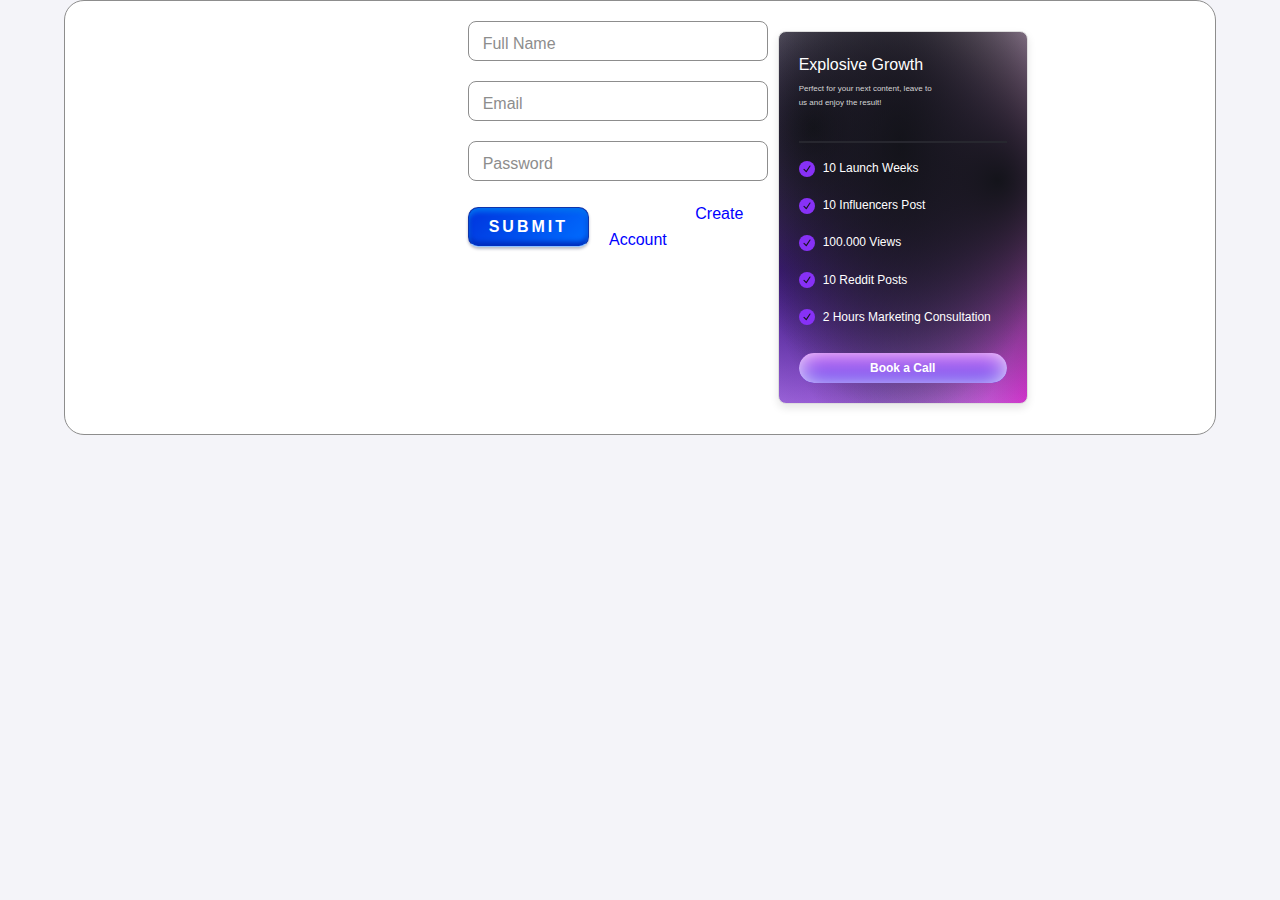
<file: Join.html>
<!DOCTYPE html>
<html lang="en">
<head>
    <meta charset="UTF-8">
    <meta name="viewport" content="width=device-width, initial-scale=1.0">
    <title>JOIN US PAGE</title>
    <link rel="stylesheet" href="style.css">
</head>
<body>
    <div class="container">
        <div class="heading">SignIn to your account</div>
        <form class="form" action="https://formspree.io/f/xeojokpo" method="post">
          <div class="input-field">
            <input
              required=""
              autocomplete="off"
              type="text"
              name="text"
              id="username"
            />
            <label for="username">Full Name</label>
          </div>
          <div class="input-field">
            <input
              required=""
              autocomplete="off"
              type="email"
              name="email"
              id="email"
            />
            <label for="email">Email</label>
          </div>
          <div class="input-field">
            <input
              required=""
              autocomplete="off"
              type="password"
              name="text"
              id="password"
            />
            <label for="username">Password</label>
          </div>
      
          <div class="btn-container">
            <button class="btn">Submit</button>
            <div class="acc-text">
              New here ?
              <span style="color : #0000ff; cursor : pointer;">Create Account</span>
            </div>
          </div>
        </form><br>

        


        <!-- From Uiverse.io by MuhammadHasann --> 
<div class="card">
    <div class="card__border"></div>
    <div class="card_title__container">
      <span class="card_title">Explosive Growth</span>
      <p class="card_paragraph">
        Perfect for your next content, leave to us and enjoy the result!
      </p>
    </div>
    <hr class="line" />
    <ul class="card__list">
      <li class="card__list_item">
        <span class="check">
          <svg
            xmlns="http://www.w3.org/2000/svg"
            viewBox="0 0 16 16"
            fill="currentColor"
            class="check_svg"
          >
            <path
              fill-rule="evenodd"
              d="M12.416 3.376a.75.75 0 0 1 .208 1.04l-5 7.5a.75.75 0 0 1-1.154.114l-3-3a.75.75 0 0 1 1.06-1.06l2.353 2.353 4.493-6.74a.75.75 0 0 1 1.04-.207Z"
              clip-rule="evenodd"
            ></path>
          </svg>
        </span>
        <span class="list_text">10 Launch Weeks</span>
      </li>
      <li class="card__list_item">
        <span class="check">
          <svg
            xmlns="http://www.w3.org/2000/svg"
            viewBox="0 0 16 16"
            fill="currentColor"
            class="check_svg"
          >
            <path
              fill-rule="evenodd"
              d="M12.416 3.376a.75.75 0 0 1 .208 1.04l-5 7.5a.75.75 0 0 1-1.154.114l-3-3a.75.75 0 0 1 1.06-1.06l2.353 2.353 4.493-6.74a.75.75 0 0 1 1.04-.207Z"
              clip-rule="evenodd"
            ></path>
          </svg>
        </span>
        <span class="list_text">10 Influencers Post</span>
      </li>
      <li class="card__list_item">
        <span class="check">
          <svg
            xmlns="http://www.w3.org/2000/svg"
            viewBox="0 0 16 16"
            fill="currentColor"
            class="check_svg"
          >
            <path
              fill-rule="evenodd"
              d="M12.416 3.376a.75.75 0 0 1 .208 1.04l-5 7.5a.75.75 0 0 1-1.154.114l-3-3a.75.75 0 0 1 1.06-1.06l2.353 2.353 4.493-6.74a.75.75 0 0 1 1.04-.207Z"
              clip-rule="evenodd"
            ></path>
          </svg>
        </span>
        <span class="list_text">100.000 Views</span>
      </li>
      <li class="card__list_item">
        <span class="check">
          <svg
            xmlns="http://www.w3.org/2000/svg"
            viewBox="0 0 16 16"
            fill="currentColor"
            class="check_svg"
          >
            <path
              fill-rule="evenodd"
              d="M12.416 3.376a.75.75 0 0 1 .208 1.04l-5 7.5a.75.75 0 0 1-1.154.114l-3-3a.75.75 0 0 1 1.06-1.06l2.353 2.353 4.493-6.74a.75.75 0 0 1 1.04-.207Z"
              clip-rule="evenodd"
            ></path>
          </svg>
        </span>
        <span class="list_text">10 Reddit Posts</span>
      </li>
      <li class="card__list_item">
        <span class="check">
          <svg
            xmlns="http://www.w3.org/2000/svg"
            viewBox="0 0 16 16"
            fill="currentColor"
            class="check_svg"
          >
            <path
              fill-rule="evenodd"
              d="M12.416 3.376a.75.75 0 0 1 .208 1.04l-5 7.5a.75.75 0 0 1-1.154.114l-3-3a.75.75 0 0 1 1.06-1.06l2.353 2.353 4.493-6.74a.75.75 0 0 1 1.04-.207Z"
              clip-rule="evenodd"
            ></path>
          </svg>
        </span>
        <span class="list_text">2 Hours Marketing Consultation</span>
      </li>
    </ul>
   
    <a href="call.html">
        <button class="button">Book a Call</button>
    </a>
  </div>
  
      </div>
      
</body>
</html>
</file>
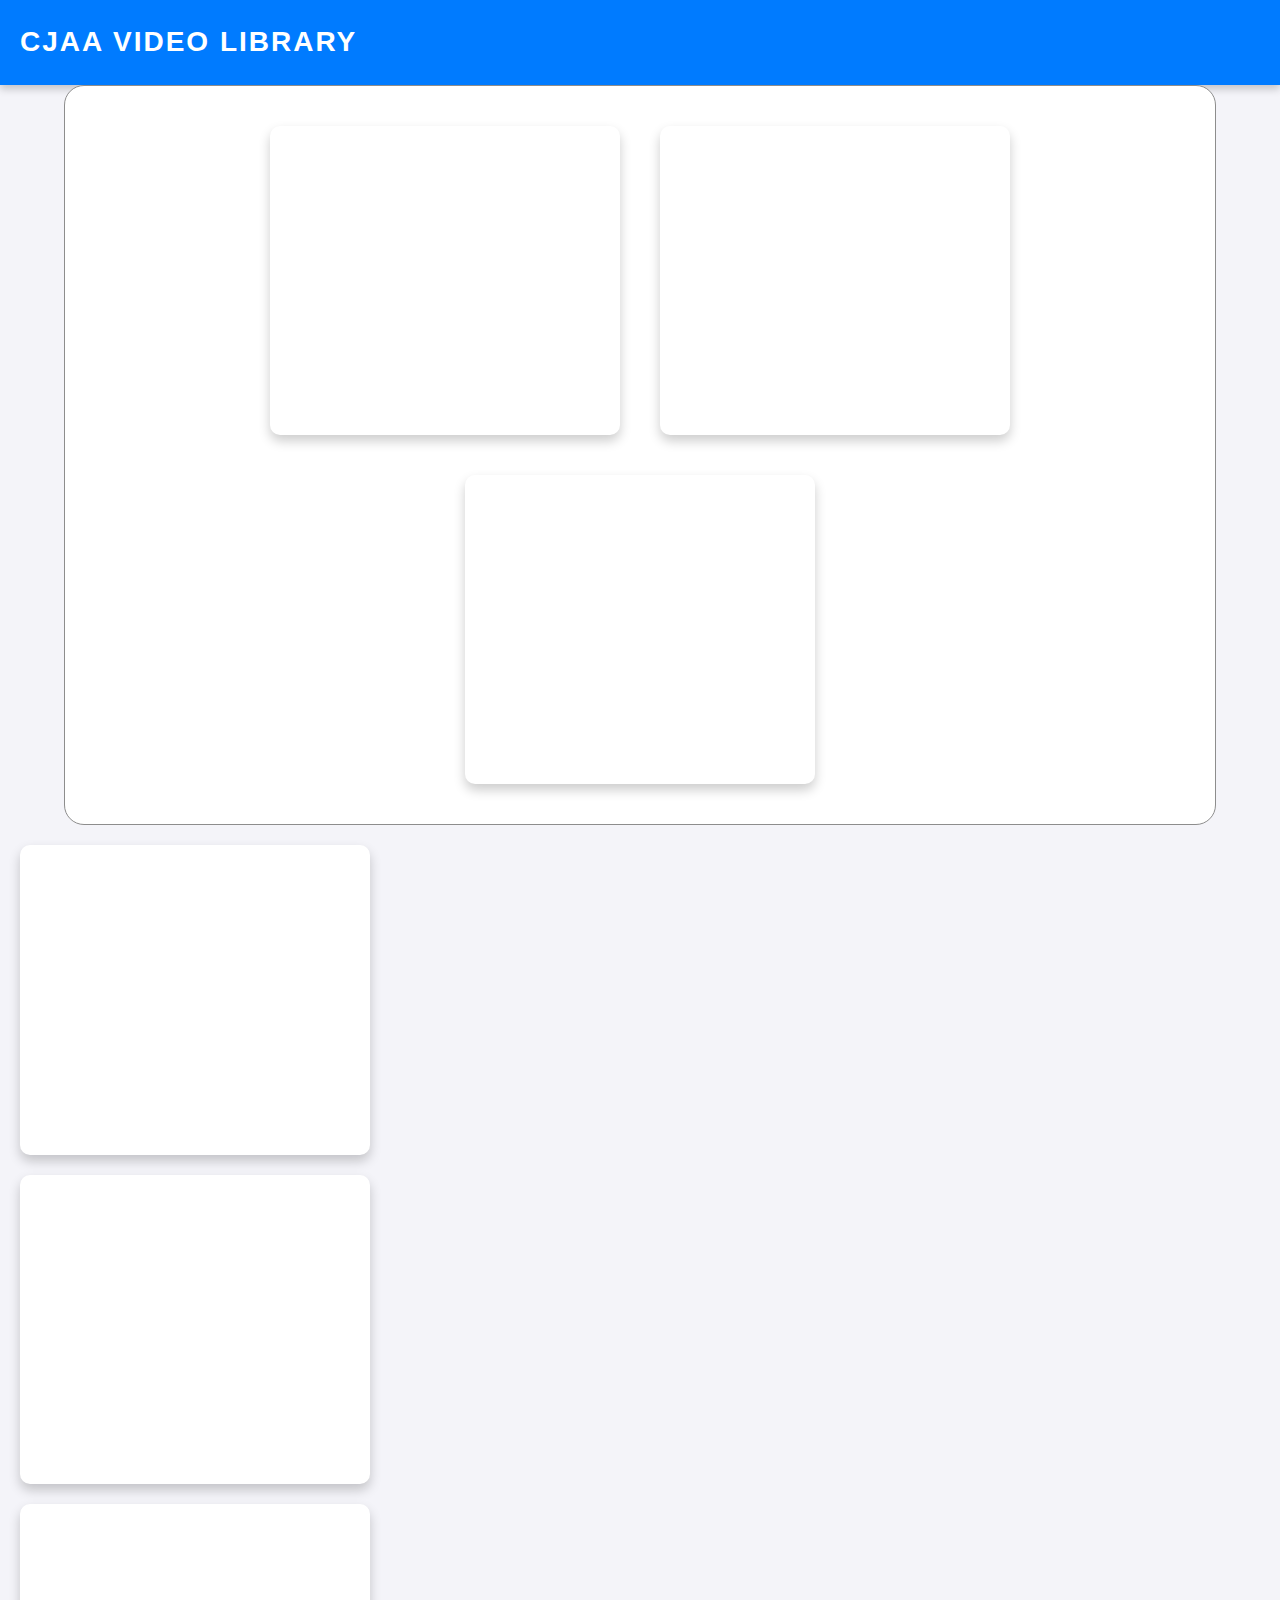
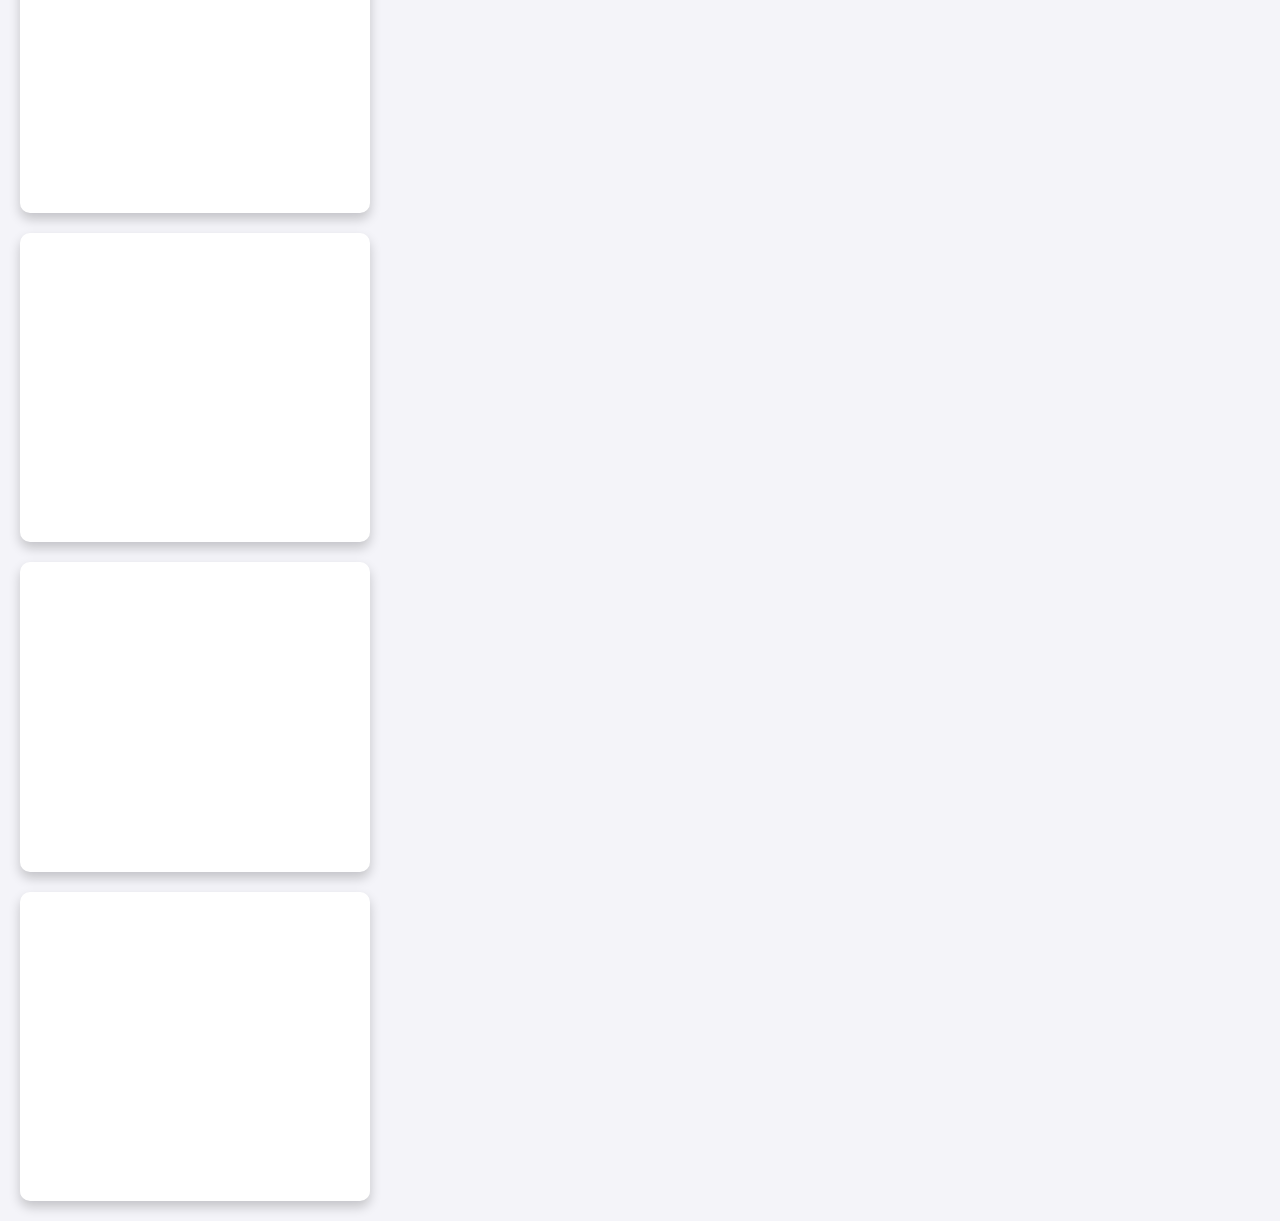
<file: lectures.html>
<!DOCTYPE html>
<html lang="en">
<head>
    <meta charset="UTF-8">
    <meta name="viewport" content="width=device-width, initial-scale=1.0">
    <title>CJAA Video Library</title>
    <link rel="stylesheet" href="style.css">
</head>
<body>
    <div class="my-header">CJAA Video Library</div>
    <div class="container">
        <div class="video-card">
            <iframe width="560" height="315" src="https://www.youtube.com/embed/qhGINQw2EEM?si=1iw4LQN3S4XSjT_1" title="YouTube video player" frameborder="0" allow="accelerometer; autoplay; clipboard-write; encrypted-media; gyroscope; picture-in-picture; web-share" referrerpolicy="strict-origin-when-cross-origin" allowfullscreen></iframe>
            <p>Introduction to Web Development</p>
        </div>
        <div class="video-card">
            <iframe width="560" height="315" src="https://www.youtube.com/embed/jkvqsQw0MPE?si=KoN_gZEPK-oHcabl" title="YouTube video player" frameborder="0" allow="accelerometer; autoplay; clipboard-write; encrypted-media; gyroscope; picture-in-picture; web-share" referrerpolicy="strict-origin-when-cross-origin" allowfullscreen></iframe>
            <p>JavaScript Basics</p>
        </div>
        <div class="video-card">
            <iframe width="560" height="315" src="https://www.youtube.com/embed/unay4_oNNww?si=dQwG62qYzc_tAkuO" title="YouTube video player" frameborder="0" allow="accelerometer; autoplay; clipboard-write; encrypted-media; gyroscope; picture-in-picture; web-share" referrerpolicy="strict-origin-when-cross-origin" allowfullscreen></iframe>
            <p>Building Responsive Websites</p>
        </div>
    </div>
    <div class="video-card">
        <iframe width="560" height="315" src="https://www.youtube.com/embed/UTkmCuRYC7Y?si=2AoNU-E2g0zdc_nA" title="YouTube video player" frameborder="0" allow="accelerometer; autoplay; clipboard-write; encrypted-media; gyroscope; picture-in-picture; web-share" referrerpolicy="strict-origin-when-cross-origin" allowfullscreen></iframe>
        <p>Building Responsive Websites</p>
    </div>
    <div class="video-card">
        <iframe width="560" height="315" src="https://www.youtube.com/embed/gAPYfqjgClc?si=VX6A2QtOYSlKHYWx" title="YouTube video player" frameborder="0" allow="accelerometer; autoplay; clipboard-write; encrypted-media; gyroscope; picture-in-picture; web-share" referrerpolicy="strict-origin-when-cross-origin" allowfullscreen></iframe>
        <p>Building Responsive Websites</p>
    </div>
    <div class="video-card">
        <iframe width="560" height="315" src="https://www.youtube.com/embed/JBZCxjkVUXg?si=LZZxi5Qu7jkmbnXM" title="YouTube video player" frameborder="0" allow="accelerometer; autoplay; clipboard-write; encrypted-media; gyroscope; picture-in-picture; web-share" referrerpolicy="strict-origin-when-cross-origin" allowfullscreen></iframe>
        <p>Building Responsive Websites</p>
    </div>
    <div class="video-card">
        <iframe width="560" height="315" src="https://www.youtube.com/embed/U9w-imw4KSQ?si=iTQyTuOTczVP1nYV" title="YouTube video player" frameborder="0" allow="accelerometer; autoplay; clipboard-write; encrypted-media; gyroscope; picture-in-picture; web-share" referrerpolicy="strict-origin-when-cross-origin" allowfullscreen></iframe>
        <p>Building Responsive Websites</p>
    </div>
    <div class="video-card">
        <iframe width="560" height="315" src="https://www.youtube.com/embed/_2YoIJ2sFxI?si=XIKm7TE2by--pIG9" title="YouTube video player" frameborder="0" allow="accelerometer; autoplay; clipboard-write; encrypted-media; gyroscope; picture-in-picture; web-share" referrerpolicy="strict-origin-when-cross-origin" allowfullscreen></iframe>
        <p>Building Responsive Websites</p>
    </div>
    <div class="video-card">
        <iframe width="560" height="315" src="https://www.youtube.com/embed/DqjF9FMG8yg?si=-oxKcUS1wdYBz6_w" title="YouTube video player" frameborder="0" allow="accelerometer; autoplay; clipboard-write; encrypted-media; gyroscope; picture-in-picture; web-share" referrerpolicy="strict-origin-when-cross-origin" allowfullscreen></iframe>
        <p>Building Responsive Websites</p>
    </div>
</div>
</body>
</html>
</file>
<file: style.css>
/* General Reset */
* {
    margin: 0;
    padding: 0;
    box-sizing: border-box;
}

body {
    font-family: Arial, sans-serif;
    line-height: 1.6;
    background-color: #f4f4f9;
    color: #ffffff;
    overflow-x: hidden;
    background-repeat: no-repeat;
    background-size: cover;
}

/* Header */
header {
    background: #230394;
    color: #fff;
    padding: 10px 20px;
    display: flex;
    justify-content: space-between;
    align-items: center;
    flex-wrap: wrap;
}

header .logo img {
    max-width: 50px;
    border-radius: 50%;
}

header ul {
    list-style: none;
    display: flex;
    flex-wrap: wrap;
}

header ul li {
    margin: 0 10px;
}

header ul li a {
    text-decoration: none;
    color: #fff;
    transition: color 0.3s;
}

header ul li a:hover {
    color: #f90;
}

/* Hero Section */
.hero {
    text-align: center;
    padding: 100px 20px;
    background: linear-gradient(to right, #312eeb, #0e014b);
    color: white;
    animation: fadeIn 2s ease-in-out;
   
}

.hero button {
    margin-top: 20px;
    font-size: 20px;
}
.hero p {
     font-size: 24px;
}
.anime h1 {
    font-family: "Courier New", Courier, monospace;
    font-size: 2em;
    color: white;
    overflow: hidden;
    border-right: 2px solid white;
    white-space: nowrap;
    margin: 0 auto;
    letter-spacing: 2px;
    animation: typing 4s steps(30, end), blink 0.5s step-end infinite alternate;
}

@keyframes typing {
    from {
        width: 0;
    }
    to {
        width: 100%;
    }
}

@keyframes blink {
    from {
        border-color: white;
    }
    to {
        border-color: transparent;
    }
}


/* Animations */
@keyframes fadeIn {
    from {
        opacity: 0;
    }
    to {
        opacity: 1;
    }
}

/* Chat Widget */
#live-chat {
    position: fixed;
    bottom: 20px;
    right: 20px;
    z-index: 100;
}

#chat-button {
    background: #0703d6;
    color: white;
    border: none;
    padding: 10px 15px;
    border-radius: 5px;
    cursor: pointer;
}

#chat-window {
    background: white;
    border: 1px solid #ddd;
    padding: 10px;
    border-radius: 5px;
    margin-top: 10px;
    max-width: 300px;
    display: none;
}

/* Section Styling */
.section {
    padding: 50px 20px;
    text-align: center;
}

.section img {
    max-width: 100%;
    height: auto;
    border-radius: 10px;
}

/* Course Section */
.course {
    display: inline-block;
    margin: 10px;
    text-align: center;
    max-width: 300px;
}

.course img {
    max-width: 100%;
    border-radius: 10px;
    transition: transform 0.3s;
}

.course img:hover {
    transform: scale(1.1);
}

#cart {
    text-align: left;
    padding: 20px;
}

#cart ul {
    list-style: none;
    padding: 0;
}

/* Buttons */
button {
    background: #2e04ec;
    color: white;
    border: none;
    padding: 10px 20px;
    cursor: pointer;
    border-radius: 5px;
    transition: transform 0.2s;
}

button:hover {
    transform: scale(1.05);
}

/* Footer */
footer {
    text-align: center;
    padding: 10px;
    background:  #2e04ec;
   color: blue;
}

/* Responsive Design */
@media (max-width: 768px) {
    header {
        flex-direction: column;
        align-items: flex-start;
    }

    header ul {
        flex-direction: column;
    }

    header ul li {
        margin: 5px 0;
    }

    .course {
        width: 100%;
    }
}

@media (max-width: 480px) {
    .hero {
        padding: 50px 20px;
    }

    button {
        width: 100%;
    }

    #live-chat {
        bottom: 10px;
        right: 10px;
    }
}
.section h2{
    color: #0e014b;
    font-size: 24px;
    text-align: center;
}

.section p{
    color: #0e014b;
    font-size: 22px;
    text-align: center;
}
.section ul{
    color: #0e014b;
    font-size: 22px;
    text-align: center;
}
.section label{
    color: #0e014b;
    font-size: 22px;
    text-align: center;
}
.section h3{
    color: #0e014b;
    font-size: 22px;
    text-align: center;
}


/* Container for team members */
.team-member {
    text-align: center;
    margin: 15px;
    position: relative;
    overflow: hidden;
    transition: transform 0.3s ease, box-shadow 0.3s ease;
}

.team-member:hover {
    transform: scale(1.05);
    box-shadow: 0 8px 16px rgba(0, 0, 0, 0.2);
}

/* Image Styles */
.teams-image {
    width: 400px;
    height: 400px;
    border-radius: 10px;
    box-shadow: 0 4px 8px rgba(0, 0, 0, 0.1);
    transition: transform 0.5s ease;
}

.team-member:hover .teams-image {
    transform: scale(1.1);
}

/* Text Styling */
.team-member p {
    margin-top: 10px;
    font-size: 1rem;
    color: #333;
    font-family: Arial, sans-serif;
    animation: fadeInText 1s ease-in-out;
}

/* Keyframes for Text Animation */
@keyframes fadeInText {
    0% {
        opacity: 0;
        transform: translateY(10px);
    }
    100% {
        opacity: 1;
        transform: translateY(0);
    }
}

/* Responsive Design */
@media (max-width: 768px) {
    .teams-image {
        max-width: 200px;
    }

    .team-member p {
        font-size: 0.9rem;
    }
}

@media (max-width: 480px) {
    .teams-image {
        max-width: 150px;
    }

    .team-member p {
        font-size: 0.8rem;
    }
}
/* Image Container Styles */
.image-container {
    display: flex;
    justify-content: center;
    align-items: center;
    margin: 20px auto;
    position: relative;
    overflow: hidden;
    border-radius: 15px;
    width: 100%;
    max-width: 500px;
    height: auto;
    aspect-ratio: 1/1; /* Ensures the image maintains a square aspect ratio */
    box-shadow: 0 4px 8px rgba(0, 0, 0, 0.2);
    transition: transform 0.3s ease-in-out, box-shadow 0.3s ease-in-out;
}

.image-container:hover {
    transform: scale(1.05);
    box-shadow: 0 8px 16px rgba(0, 0, 0, 0.3);
}

/* Image Styles */
.image {
    width: 600px;
    height: 600px;
    object-fit: cover;
    border-radius: 15px;
    transition: transform 0.5s ease, opacity 0.5s ease;
}

.image-container:hover .image {
    transform: scale(1.1);
    opacity: 0.9;
}

/* Keyframes for Initial Animation */
@keyframes slideIn {
    0% {
        transform: translateY(-30px);
        opacity: 0;
    }
    100% {
        transform: translateY(0);
        opacity: 1;
    }
}

.image {
    animation: slideIn 1s ease-in-out;
}

/* Responsive Design */
@media (max-width: 768px) {
    .image-container {
        max-width: 400px;
    }
}

@media (max-width: 480px) {
    .image-container {
        max-width: 300px;
    }
}
* Form Container */
.form-container {
    background: #ffffff;
    border-radius: 10px;
    padding: 20px 30px;
    box-shadow: 0 8px 16px rgba(0, 0, 0, 0.1);
    width: 100%;
    max-width: 400px;
    text-align: center;
    color: #030a6e;
}

.form-container h1 {
    color: #0044cc;
    margin-bottom: 20px;
}

/* Form Group */
.form-group {
    margin-bottom: 20px;
    text-align: left;
}

.form-group label {
    display: block;
    font-weight: bold;
    color: #0044cc;
    margin-bottom: 5px;
}

.form-group input, .form-group select {
    width: 100%;
    padding: 10px;
    font-size: 16px;
    border: 2px solid #0044cc;
    border-radius: 5px;
    outline: none;
    transition: 0.3s;
}

.form-group input:focus, .form-group select:focus {
    border-color: #007bff;
    box-shadow: 0 0 5px rgba(0, 123, 255, 0.5);
}

/* Button Styling */
button {
    background: #0044cc;
    color: white;
    border: none;
    padding: 10px 15px;
    font-size: 16px;
    font-weight: bold;
    border-radius: 5px;
    cursor: pointer;
    transition: 0.3s;
}

button:hover {
    background: #007bff;
    box-shadow: 0 5px 10px rgba(0, 123, 255, 0.3);
}

/* Responsive Design */
@media (max-width: 480px) {
    .form-container {
        padding: 15px 20px;
    }

    button {
        width: 100%;
    }
}


/* Container Styling */
.my-contacts {
    padding: 20px;
    margin: 20px auto;
    max-width: 800px;
    background: whitesmoke;
    border-radius: 15px;
    box-shadow: 0 5px 15px rgba(0, 0, 0, 0.3);
    text-align: center;
    animation: fadeIn 2s ease-in-out;
}

/* Heading Animation */
.my-next {
    font-size: 2.5em;
    margin-bottom: 20px;
    text-transform: uppercase;
    background: linear-gradient(90deg, #fff, #4102a5);
    -webkit-background-clip: text;
    -webkit-text-fill-color: transparent;
    animation: typing 4s steps(40, end), blink 0.5s step-end infinite alternate;
}

@keyframes typing {
    from { width: 0; }
    to { width: 100%; }
}

@keyframes blink {
    from { border-right: 2px solid white; }
    to { border-right: 2px solid transparent; }
}

/* Paragraph Styling */
p {
    line-height: 1.8;
    margin: 15px 0;
    font-size: 1.1em;
}

/* Button Styles */
a.button {
    display: inline-block;
    margin-top: 20px;
    padding: 10px 20px;
    font-size: 1em;
    color:blue;
    text-decoration: none;
    border: 2px solid blue;
    border-radius: 5px;
    transition: all 0.3s ease-in-out;
}

a.button:hover {
    background: white;
    color: #2196f3;
}

/* Responsiveness */
@media (max-width: 768px) {
    .my-next {
        font-size: 2em;
    }

    p {
        font-size: 1em;
    }
}

/* Fade-in Animation */
@keyframes fadeIn {
    from {
        opacity: 0;
        transform: translateY(20px);
    }
    to {
        opacity: 1;
        transform: translateY(0);
    }
}

#cart h1{
    color: #0044cc;
    font-size: 24px;
    text-align: center;

}
#donate h1{
    color: #0044cc;
    font-size: 24px;
    text-align: center;
}
footer h1{
    color: white;
    font-size: 20px;
    text-align: center;
}
footer p{
    color: white;
    font-size: 20px;
    text-align: center;
}


.social.media {
    text-align: center; /* Center the entire div */
    margin: 20px 0;
  }
  
  .social.media ul {
    list-style: none; /* Remove default list bullets */
    padding: 0;
    margin: 0;
    display: flex; /* Arrange list items horizontally */
    justify-content: center; /* Center align the icons */
    gap: 20px; /* Add space between each icon */
  }
  
  .social.media ul li {
    display: inline-block; /* Ensure list items behave as inline elements */
  }
  
  .social.media ul li a {
    display: inline-flex;
    justify-content: center;
    align-items: center;
    width: 50px;
    height: 50px;
    font-size: 20px;
    color: white;
    background-color: #0077b5; /* Default background color */
    border-radius: 50%; /* Make the icons circular */
    text-decoration: none;
    transition: transform 0.3s ease, background-color 0.3s ease;
  }
  
  .social.media ul li a:hover {
    transform: scale(1.2); /* Slightly enlarge the icon on hover */
    background-color: #000; /* Change background to black on hover */
  }
  
  .social.media ul li a i {
    font-size: 24px; /* Adjust the icon size */
  }
  
  /* Specific colors for each icon */
  .social.media ul li a:nth-child(1) { background-color: #3b5998; } /* Facebook */
  .social.media ul li a:nth-child(2) { background-color: #e4405f; } /* Instagram */
  .social.media ul li a:nth-child(3) { background-color: #25d366; } /* WhatsApp */
  .social.media ul li a:nth-child(4) { background-color: #1da1f2; } /* Twitter */
  .social.media ul li a:nth-child(5) { background-color: #0077b5; } /* LinkedIn */
  .social.media ul li a:nth-child(6) { background-color: #f39c12; } /* Email */
  


  /* From Uiverse.io by Spacious74 */ 
.container {
    border: solid 1px #8d8d8d;
    padding: 20px;
    border-radius: 20px;
    background-color: #fff;
  }
  
  .container .heading {
    font-size: 1.3rem;
    margin-bottom: 20px;
    font-weight: bolder;
  }
  
  .form {
    max-width: 300px;
    display: flex;
    flex-direction: column;
    gap: 20px;
  }
  
  .form .btn-container {
    width: 100%;
    display: flex;
    align-items: center;
    gap: 20px;
  }
  
  .form .btn {
    padding: 10px 20px;
    font-size: 1rem;
    text-transform: uppercase;
    letter-spacing: 3px;
    border-radius: 10px;
    border: solid 1px #1034aa;
    border-bottom: solid 1px #90c2ff;
    background: linear-gradient(135deg, #0034de, #006eff);
    color: #fff;
    font-weight: bolder;
    transition: all 0.2s ease;
    box-shadow: 0px 2px 3px #000d3848, inset 0px 4px 5px #0070f0,
      inset 0px -4px 5px #002cbb;
  }
  
  .form .btn:active {
    box-shadow: inset 0px 4px 5px #0070f0, inset 0px -4px 5px #002cbb;
    transform: scale(0.995);
  }
  
  .input-field {
    position: relative;
  }
  
  .input-field label {
    position: absolute;
    color: #8d8d8d;
    pointer-events: none;
    background-color: transparent;
    left: 15px;
    transform: translateY(0.6rem);
    transition: all 0.3s ease;
  }
  
  .input-field input {
    padding: 10px 15px;
    font-size: 1rem;
    border-radius: 8px;
    border: solid 1px #8d8d8d;
    letter-spacing: 1px;
    width: 100%;
  }
  
  .input-field input:focus,
  .input-field input:valid {
    outline: none;
    border: solid 1px #0034de;
  }
  
  .input-field input:focus ~ label,
  .input-field input:valid ~ label {
    transform: translateY(-51%) translateX(-10px) scale(0.8);
    background-color: #fff;
    padding: 0px 5px;
    color: #0034de;
    font-weight: bold;
    letter-spacing: 1px;
    border: none;
    border-radius: 100px;
  }
  
  .form .passicon {
    cursor: pointer;
    font-size: 1.3rem;
    position: absolute;
    top: 6px;
    right: 8px;
  }
  
  .form .close {
    display: none;
  }
  


  /* From Uiverse.io by Li-Deheng */ 
.loader {
    display: flex;
    justify-content: center;
    align-items: center;
    --color: hsl(0, 0%, 87%);
    --animation: 2s ease-in-out infinite;
  }
  
  .loader .circle {
    display: flex;
    align-items: center;
    justify-content: center;
    position: relative;
    width: 20px;
    height: 20px;
    border: solid 2px var(--color);
    border-radius: 50%;
    margin: 0 10px;
    background-color: transparent;
    animation: circle-keys var(--animation);
  }
  
  .loader .circle .dot {
    position: absolute;
    transform: translate(-50%, -50%);
    width: 16px;
    height: 16px;
    border-radius: 50%;
    background-color: var(--color);
    animation: dot-keys var(--animation);
  }
  
  .loader .circle .outline {
    position: absolute;
    transform: translate(-50%, -50%);
    width: 20px;
    height: 20px;
    border-radius: 50%;
    animation: outline-keys var(--animation);
  }
  
  .circle:nth-child(2) {
    animation-delay: 0.3s;
  }
  
  .circle:nth-child(3) {
    animation-delay: 0.6s;
  }
  
  .circle:nth-child(4) {
    animation-delay: 0.9s;
  }
  
  .circle:nth-child(5) {
    animation-delay: 1.2s;
  }
  
  .circle:nth-child(2) .dot {
    animation-delay: 0.3s;
  }
  
  .circle:nth-child(3) .dot {
    animation-delay: 0.6s;
  }
  
  .circle:nth-child(4) .dot {
    animation-delay: 0.9s;
  }
  
  .circle:nth-child(5) .dot {
    animation-delay: 1.2s;
  }
  
  .circle:nth-child(1) .outline {
    animation-delay: 0.9s;
  }
  
  .circle:nth-child(2) .outline {
    animation-delay: 1.2s;
  }
  
  .circle:nth-child(3) .outline {
    animation-delay: 1.5s;
  }
  
  .circle:nth-child(4) .outline {
    animation-delay: 1.8s;
  }
  
  .circle:nth-child(5) .outline {
    animation-delay: 2.1s;
  }
  
  @keyframes circle-keys {
    0% {
      transform: scale(1);
      opacity: 1;
    }
  
    50% {
      transform: scale(1.5);
      opacity: 0.5;
    }
  
    100% {
      transform: scale(1);
      opacity: 1;
    }
  }
  
  @keyframes dot-keys {
    0% {
      transform: scale(1);
    }
  
    50% {
      transform: scale(0);
    }
  
    100% {
      transform: scale(1);
    }
  }
  
  @keyframes outline-keys {
    0% {
      transform: scale(0);
      outline: solid 20px var(--color);
      outline-offset: 0;
      opacity: 1;
    }
  
    100% {
      transform: scale(1);
      outline: solid 0 transparent;
      outline-offset: 20px;
      opacity: 0;
    }
  }


  /* From Uiverse.io by MuhammadHasann */ 
.card {
    --white: hsl(0, 0%, 100%);
    --black: hsl(240, 15%, 9%);
    --paragraph: hsl(0, 0%, 83%);
    --line: hsl(240, 9%, 17%);
    --primary: hsl(266, 92%, 58%);
  
    position: relative;
  
    display: flex;
    flex-direction: column;
    gap: 1rem;
  
    padding: 1rem;
    width: 19rem;
    background-color: hsla(240, 15%, 9%, 1);
    background-image: radial-gradient(
        at 88% 40%,
        hsla(240, 15%, 9%, 1) 0px,
        transparent 85%
      ),
      radial-gradient(at 49% 30%, hsla(240, 15%, 9%, 1) 0px, transparent 85%),
      radial-gradient(at 14% 26%, hsla(240, 15%, 9%, 1) 0px, transparent 85%),
      radial-gradient(at 0% 64%, hsla(263, 93%, 56%, 1) 0px, transparent 85%),
      radial-gradient(at 41% 94%, hsla(284, 100%, 84%, 1) 0px, transparent 85%),
      radial-gradient(at 100% 99%, hsla(306, 100%, 57%, 1) 0px, transparent 85%);
  
    border-radius: 1rem;
    box-shadow: 0px -16px 24px 0px rgba(255, 255, 255, 0.25) inset;
  }
  
  .card .card__border {
    overflow: hidden;
    pointer-events: none;
  
    position: absolute;
    z-index: -10;
    top: 50%;
    left: 50%;
    transform: translate(-50%, -50%);
  
    width: calc(100% + 2px);
    height: calc(100% + 2px);
    background-image: linear-gradient(
      0deg,
      hsl(0, 0%, 100%) -50%,
      hsl(0, 0%, 40%) 100%
    );
  
    border-radius: 1rem;
  }
  
  .card .card__border::before {
    content: "";
    pointer-events: none;
  
    position: fixed;
    z-index: 200;
    top: 50%;
    left: 50%;
    transform: translate(-50%, -50%), rotate(0deg);
    transform-origin: left;
  
    width: 200%;
    height: 10rem;
    background-image: linear-gradient(
      0deg,
      hsla(0, 0%, 100%, 0) 0%,
      hsl(277, 95%, 60%) 40%,
      hsl(277, 95%, 60%) 60%,
      hsla(0, 0%, 40%, 0) 100%
    );
  
    animation: rotate 8s linear infinite;
  }
  
  @keyframes rotate {
    to {
      transform: rotate(360deg);
    }
  }
  
  .card .card_title__container .card_title {
    font-size: 1rem;
    color: var(--white);
  }
  
  .card .card_title__container .card_paragraph {
    margin-top: 0.25rem;
    width: 65%;
  
    font-size: 0.5rem;
    color: var(--paragraph);
  }
  
  .card .line {
    width: 100%;
    height: 0.1rem;
    background-color: var(--line);
  
    border: none;
  }
  
  .card .card__list {
    display: flex;
    flex-direction: column;
    gap: 0.5rem;
  }
  
  .card .card__list .card__list_item {
    display: flex;
    align-items: center;
    gap: 0.5rem;
  }
  
  .card .card__list .card__list_item .check {
    display: flex;
    justify-content: center;
    align-items: center;
  
    width: 1rem;
    height: 1rem;
    background-color: var(--primary);
  
    border-radius: 50%;
  }
  
  .card .card__list .card__list_item .check .check_svg {
    width: 0.75rem;
    height: 0.75rem;
  
    fill: var(--black);
  }
  
  .card .card__list .card__list_item .list_text {
    font-size: 0.75rem;
    color: var(--white);
  }
  
  .card .button {
    cursor: pointer;
  
    padding: 0.5rem;
    width: 100%;
    background-image: linear-gradient(
      0deg,
      rgba(94, 58, 238, 1) 0%,
      rgba(197, 107, 240, 1) 100%
    );
  
    font-size: 0.75rem;
    color: var(--white);
  
    border: 0;
    border-radius: 9999px;
    box-shadow: inset 0 -2px 25px -4px var(--white);
  }


  .my-header {
    background-color: #007bff;
    color: white;
    padding: 20px;
    font-size: 28px;
    font-weight: bold;
    text-transform: uppercase;
    letter-spacing: 2px;
    box-shadow: 0 4px 8px rgba(0, 0, 0, 0.2);
}

.container {
    display: flex;
    flex-wrap: wrap;
    justify-content: center;
    padding: 20px;
}

.video-card {
    background: white;
    border-radius: 10px;
    box-shadow: 0 6px 12px rgba(0, 0, 0, 0.2);
    margin: 20px;
    padding: 20px;
    width: 350px;
    text-align: center;
    transition: transform 0.3s ease-in-out;
}

.video-card:hover {
    transform: scale(1.05);
}

iframe {
    width: 100%;
    height: 200px;
    border-radius: 8px;
}

@media (max-width: 768px) {
    .container {
        flex-direction: column;
        align-items: center;
    }
}


/* Service Offer Section */
.service-offer {
    background-color: white;
    padding: 50px 20px;
    text-align: center;
    display: flex;
    justify-content: center;
    align-items: center;
    flex-direction: column;
}

.service-offer h2 {
    font-size: 28px;
    color: #007BFF;
    margin-bottom: 20px;
    overflow: hidden;
    white-space: nowrap;
    border-right: 3px solid #007BFF;
    animation: typing 3s steps(40, end), blink .75s step-end infinite;
}

/* Typing Animation */
@keyframes typing {
  from { width: 0 }
  to { width: 100% }
}

@keyframes blink {
  50% { border-color: transparent }
}

/* Service Grid */
.service-grid {
    display: flex;
    justify-content: center;
    gap: 20px;
    flex-wrap: wrap;
    max-width: 1100px;
    margin: auto;
    padding-top: 20px;
}

/* Service Card */
.service-card {
    background: white;
    padding: 20px;
    border-radius: 10px;
    text-align: center;
    transition: transform 0.3s, box-shadow 0.3s;
    box-shadow: 0 4px 8px rgba(0, 0, 0, 0.1);
    width: 250px; /* Fixed width for uniform cards */
    margin: 10px;
}

.service-card:hover {
    transform: translateY(-10px);
    box-shadow: 0 8px 16px rgba(0, 0, 0, 0.2);
}

/* Circular Images */
.service-card img {
    width: 80px;
    height: 80px;
    border-radius: 50%;
    margin-bottom: 10px;
}

/* Free Offer */
.free-offer {
    font-size: 18px;
    margin-top: 30px;
    color: #007BFF;
}

/* Offers Section */
.offers-section {
  padding: 50px 10%;
  background-color: #f9f9f9;
  text-align: center;
  display: flex;
  justify-content: center;
  align-items: center;
  flex-direction: column;
}

.section-title {
  font-size: 2rem;
  font-weight: bold;
  margin-bottom: 30px;
  color: #333;
}

.cards-container {
  display: flex;
  justify-content: center;
  gap: 20px;
  flex-wrap: wrap;
  max-width: 1100px;
}

.card {
  background-color: #fff;
  border: 1px solid #ddd;
  border-radius: 8px;
  padding: 20px;
  box-shadow: 0 4px 8px rgba(0, 0, 0, 0.1);
  transition: transform 0.3s ease;
  width: 250px; /* Fixed width for uniform cards */
  margin: 10px;
}

.card:hover {
  transform: translateY(-10px);
}

.card h3 {
  font-size: 1.5rem;
  color: #2d6a4f;
}

.card p {
  font-size: 1rem;
  color: #555;
}

@media (max-width: 768px) {
  .offers-section {
    padding: 30px 5%;
  }

  .section-title {
    font-size: 1.5rem;
  }

  .card {
    padding: 15px;
    width: 200px; /* Adjust card size for smaller screens */
  }
}

@media (max-width: 480px) {
  .section-title {
    font-size: 1.2rem;
  }

  .card {
    width: 100%; /* Cards take full width on very small screens */
  }
}

.about-us {
  background-color: white;
  padding: 50px 20px;
}

.container {
  width: 90%;
  margin: 0 auto;
}

.title {
  font-size: 2.5rem;
  text-align: center;
  margin-bottom: 40px;
}

.row {
  display: flex;
  flex-wrap: wrap;
  gap: 20px;
  justify-content: space-between;
}

.about-card {
  background-color: #fff;
  border: 1px solid #ddd;
  border-radius: 8px;
  padding: 20px;
  width: 100%;
  box-shadow: 0 4px 8px rgba(0, 0, 0, 0.1);
  transition: transform 0.3s ease;
}

.about-card:hover {
  transform: translateY(-10px);
}

.subtitle {
  font-size: 1.5rem;
  margin-bottom: 15px;
}

.about-card p, .about-card ul {
  font-size: 1rem;
  color: #555;
}

ul {
  list-style-type: none;
}

ul li {
  margin-bottom: 10px;
}

@media (min-width: 768px) {
  .about-card {
    width: 30%;
  }
}

@media (max-width: 768px) {
  .about-card {
    width: 100%;
  }

  .title {
    font-size: 2rem;
  }
}

@media (max-width: 480px) {
  .title {
    font-size: 1.5rem;
</file>
